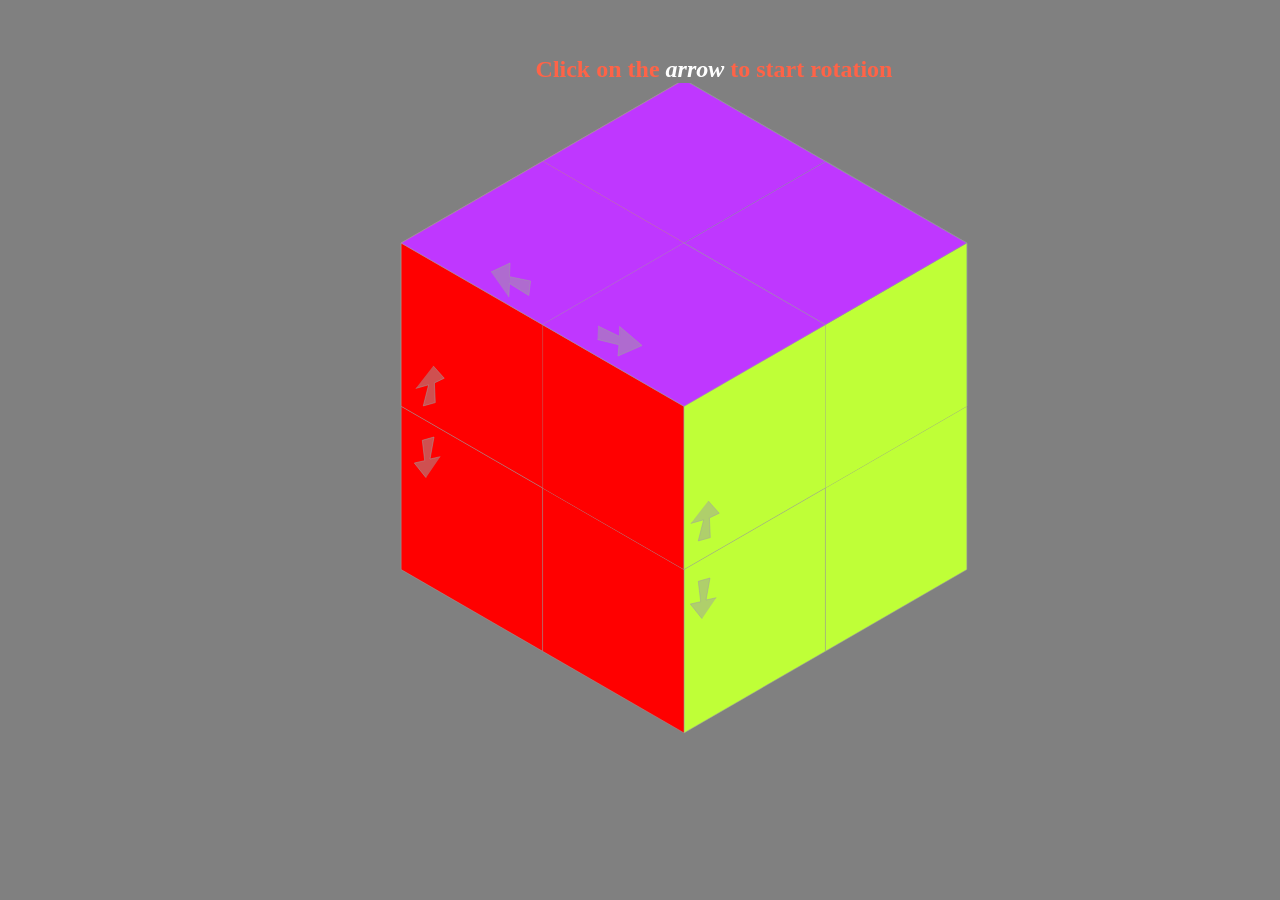
<file: index.html>
<!DOCTYPE html>
<html lang="en">

<!-- 3 lapra jobbra (a lilát balra is) forgató, az SVG DOM-jával operáló program -->
<!-- módosítjuk az animációk időzítési szinkronját -->
<!-- randomTurns(n) n forgatást végez véletlenszerűen -->
<head>
    <meta charset="UTF-8">
    <meta name="viewport" content="width=device-width, initial-scale=1.0">
    <title>Rubik 2x2, szinkronizálás</title>
    <style>
        body {
            background-color: gray;
        }

        svg {
            position: relative;
        }

        .temps {
            /* visibility: hidden; */
            opacity: .2;
        }

        h2 {
            color: tomato;
            text-align: center;
            font-size: x-large;
            margin-bottom: 0;
        }

        h2 i {
            color: white;
        }

        h2 i:hover {
            color: yellow;
            cursor: pointer;
        }

        .rubik {
            margin: 0;
            padding: 0;
            position: absolute;
            top: 4%;
            left: 30%;
        }

        .arrow:hover {
            fill: tomato;
            cursor: pointer;
        }

        /* .narancs,
        .kek, 
        .zold
        {
            position: relative;
            opacity: .2;
        } */

        .koz
        {
            position: relative;
            opacity: .2;
        }

        /* .lila,
        .sarga,
        .piros
        {
            position: relative;
            visibility: hidden
            opacity: .9
        }
        .lila
        {
            opacity: .09;
        } */

        .PIROS, .LILA, .SARGA {
            opacity: .2;
        }
    </style>

</head>

<body>
<!-- <div class="instructions" display="inline-block" >
    <h3 onclick="showBacks()">Show back colors</h3>
    <h3 onclick="hideBacks()">Hide back colors</h3> -->
</div>
    <div class="rubik">
        <h2>Click on the <i onmouseover="showBacks()" onmouseout="showFores()" >arrow</i> to start rotation</h2>
        <svg id="demo-svg" xmlns="http://www.w3.org/2000/svg" width="660" height="660">
            <g id = "newG">
            <polygon class="narancs" id="narancs4" fill="rgba(255, 255, 5,.7)"
            points="158.57864376269038,241.35034190722746 299.99999999999983,159.70068381445478 299.99999999999983,-3.299316185545214 158.57864376269038,78.35034190722746 "></polygon>
            <polygon class="narancs" id="narancs3" fill="rgba(255, 255, 5,.8)"
            points="158.57864376269038,241.35034190722746 158.57864376269038,78.35034190722746 17.157287525380994,160.00000000000009 17.157287525380994,323.00000000000006 "></polygon>
            <polygon class="narancs" id="narancs2" fill="rgba(255, 255, 5,.5)"
                points="158.42,240.95 17,322.6 17,485.9 158.42,404.25"></polygon>
            <polygon class="narancs" id="narancs1" fill="rgba(255, 255, 5,.6)"
                points="158.42,240.95 299.84,159.3 299.84,322.6 158.42,404.25"></polygon>

            <polygon class="kek" id="kek4" fill="rgba(0, 0, 255,.5)"
                points="300,486.5 441.42,568.15 582.84,486.5 441.42,404.85">
            </polygon>
            <polygon class="kek" id="kek3" fill="rgba(0, 0, 255,.6)"
                points="300,486.5 158.58,404.85 300,323.2 441.42,404.85">
            </polygon>
            <polygon class="kek" id="kek2" fill="rgba(0, 0, 255,.7)"
            points="299.91999633789067,486.2459566507248 158.49864010058116,404.59629855795225 17.15864376269053,486.5962832991632 158.58000000000007,568.2459413919357 ">
            </polygon>
            <polygon class="kek" id="kek1" fill="rgba(0, 0, 255,.8)"
            points="299.92,486.24595665072485 158.4986437626905,567.8956147434975 299.9986437626905,649.8955994847084 441.42,568.2459413919358 ">
            </polygon>
            <polygon class="zold" id="zold4" fill="rgba(0, 255, 0, .3)"
                points="441.34135623730947,241.29698237240711 441.34135623730947,404.5962985579523 582.8413562373095,486.59628329916325 582.8413562373095,323.29696711361805 ">
            </polygon>
            <polygon class="zold" id="zold3" fill="rgba(0, 255, 0, .4)"
                points="441.34,241.3 582.84,323.3 582.84,160 441.34,78 ">
            </polygon>
            <polygon class="zold" id="zold2" fill="rgba(0, 255, 0, .5)"
            points="441.42135623730945,241.35034190722735 441.42135623730945,78.35034190722735 299.99999999999983,-3.299316185545214 299.99999999999983,159.70068381445478 "></polygon>
            <polygon class="zold" id="zold1" fill="rgba(0, 255, 0, .6)"
                points="441.58, 240.95 441.58, 404.25 300.16, 322.6 300.16, 159.30 441.58, 240.95" /> -->

            <polygon class="koz" id="lilaKoz" fill="rgba(10, 10, 10, .5)" points="300 486.3 17.16 323 300 159.7 582.84 323 " style="visibility: visible">
            </polygon>
            <polygon class="koz" id="sargaKoz" fill="rgba(10, 10, 10, .5)" points="441.34 404.6 158.5 567.9 158.5 241.3 441.34 78 " style="visibility: visible">
            </polygon>
            <polygon class="koz" id="pirosKoz" fill="rgba(10, 10, 10, .5)" points="441.34 567.9 158.5 404.6 158.5 78 441.34 241.3 " style="visibility: visible">
            </polygon> -->
    
            <polygon class="lila" id="lila4" fill="rgba(191, 55, 255,.5)" points="300,160 441.42, 78.35 582.84,160.0 441.42,241.65">
            </polygon>
            <polygon class="lila" id="lila3" fill="rgba(191, 55, 255,.6)" points="300,160 158.58, 78.35 300.00, -3.3 441.42, 78.35">
            </polygon>
            <polygon class="lila" id="lila2" fill="rgba(191, 55, 255,.7)" points="300,160 158.58,241.65  17.16,160.0 158.58, 78.35">
            </polygon>
            <polygon class="lila" id="lila1" fill="rgba(191, 55, 255,.8)" points="300,160 441.42,241.65 300.00,323.3 158.58,241.65">
            </polygon>

            <polygon class="sarga" id="sarga4" fill="rgba(191, 255, 55,.7)" points="441.42,404.95 441.42,241.65 582.84,160.00 582.84,323.30" style="visibility: visible"></polygon>
            <polygon class="sarga" id="sarga3" fill="rgba(191, 255, 55,.8)" points="441.42,404.95 300.00,486.60 300.00,323.30 441.42,241.65" style="visibility: visible"></polygon>
            <polygon class="sarga" id="sarga2" fill="rgba(191, 255, 55,.5)" points="441.42,404.95 441.42,568.25 300.00,649.90 300.00,486.60" style="visibility: visible"></polygon>
            <polygon class="sarga" id="sarga1" fill="rgba(191, 255, 55,.6)" points="441.42,404.95 582.84,323.30 582.84,486.60 441.42,568.25" style="visibility: visible"></polygon>

            <polygon class="piros" id="piros4" fill="rgba(255, 0, 0, .3)"
                points="158.58,404.95 300.00,486.60 300.00,649.9 158.58,568.25" />
            <polygon class="piros" id="piros3" fill="rgba(255, 0, 0, .4)"
                points="158.58,404.95 158.58,241.65 300.00,323.3 300.00,486.60" />
            <polygon class="piros" id="piros2" fill="rgba(255, 0, 0, .5)"
                points="158.58,404.95  17.16,323.30  17.16,160.0 158.58,241.65" />
            <polygon class="piros" id="piros1" fill="rgba(255, 0, 0, .6)"
                points="158.58,404.95 158.58,568.25  17.16,486.6  17.16,323.30" />

                <!-- <g id="arrowsGroup"><polygon onclick="turnLilaPlusOldalRight90()" class="arrow left-arrow" fill="rgba(255, 255, 255, 0.2)"
                    points="108.1,189.2 124.1,182.3 125.5,193.7 145.5,199.4 144.8,212.5 125.5,200.1 124.8,214.2"
                    transform="matrix(1 0 0 1 30 70)" />
                <polygon onclick="turnSargaPlusOldalRight90()" class="arrow left-arrow" fill="rgba(255, 255, 255, 0.2)"
                    points="119.59449286922822,279.71837389642735 135.5944852398337,272.81834948236485 136.99449439510713,284.21837389642735 156.99449439510713,289.9183555858805 156.29448218807588,303.0183616893961 136.99449439510713,290.6183677929117 136.29448218807588,304.71837389642735 "
                    transform="matrix(0.3 1 -1 0.3 520 260)" />
                <polygon onclick="turnPirosPlusOldalRight90()" class="arrow right-arrow" fill="rgba(255, 255, 255, 0.2)"
                    points="544.22998046875,282.8899841308594 555.239990234375,295.2200012207031 545.4000244140625,299.9000244140625 546.27001953125,319.6100158691406 534.27001953125,322.9100036621094 539.6400146484375,301.82000732421875 526.739990234375,305.4200134277344 "
                    transform="matrix(1 0 0 1 -500 40)" />
                </g> -->

            <!-- temporarily  -->
            <g class = "temps">
                <!-- az animáció koordinátái; ebből kell feltölteni; a számításokat helyettesíti -->
            <polygon id="tempILila" fill="rgba(0,0,0,.5)"
                points="500 160 493.185 189.886 473.205 217.735 441.421 241.65 400 260 351.764 271.535 300 275.47 248.236 271.535 200 260 158.579 241.65 126.795 217.735 106.815 189.886 100 160 106.815 130.114 126.795 102.265 158.579 78.3503 200 60 248.236 48.4645 300 44.5299 351.764 48.4645 400 60 441.421 78.3503 473.205 102.265 493.185 130.114" />
            <polygon id="tempOLila" fill="rgba(0,0,0,.5)"
                points="582.843 160 573.205 202.265 544.949 241.65 500 275.47 441.421 301.421 373.205 317.735 300 323.299 226.795 317.735 158.579 301.421 100 275.47 55.051 241.65 26.7949 202.265 17.1573 160 26.7949 117.735 55.051 78.3503 100 44.5299 158.579 18.5786 226.795 2.26497 300 -3.29932 373.205 2.26497 441.421 18.5786 500 44.5299 544.949 78.3503 573.205 117.735" />

            <polygon id="tempIMLila" fill="rgba(0,0,0,.5)"
                points="500 323 493.185 352.886 473.205 380.735 441.421 404.65 400 423 351.764 434.535 300 438.47 248.236 434.535 200 423 158.579 404.65 126.795 380.735 106.815 352.886 100 323 106.815 293.114 126.795 265.265 158.579 241.35 200 223 248.236 211.464 300 207.53 351.764 211.464 400 223 441.421 241.35 473.205 265.265 493.185 293.114" />
            <polygon id="tempOMLila" fill="rgba(0,0,0,.5)"
                points="582.843 323 573.205 365.265 544.949 404.65 500 438.47 441.421 464.421 373.205 480.735 300 486.299 226.795 480.735 158.579 464.421 100 438.47 55.051 404.65 26.7949 365.265 17.1573 323 26.7949 280.735 55.051 241.35 100 207.53 158.579 181.579 226.795 165.265 300 159.701 373.205 165.265 441.421 181.579 500 207.53 544.949 241.35 573.205 280.735" />

            <polygon id="tempISarga" fill="rgba(0,0,0,.5)"
                points="541.42 231.742 563.895 252.587 578.022 283.814 582.841 323.297 578.023 368.344 563.894 415.885 541.42 462.682 512.13 505.543 478.023 541.549 441.42 568.246 404.817 583.814 370.71 587.193 341.42 578.152 318.945 557.307 304.818 526.079 299.999 486.596 304.817 441.549 318.945 394.008 341.42 347.212 370.709 304.35 404.817 268.344 441.42 241.648 478.023 226.079 512.13 222.701" />
            <polygon id="tempOSarga" fill="rgba(0,0,0,.5)"
                points="582.841 159.997 614.625 189.477 634.605 233.64 641.42 289.477 634.605 353.183 614.625 420.417 582.841 486.596 541.42 547.211 493.184 598.131 441.42 635.887 389.656 657.904 341.42 662.682 299.999 649.896 268.215 620.417 248.235 576.254 241.42 520.417 248.235 456.71 268.215 389.477 299.999 323.297 341.42 262.682 389.656 211.762 441.42 174.007 493.184 151.99 541.42 147.212" />

            <polygon id="tempIMSarga" fill="rgba(0,0,0,.5)"
                points="399.92 149.742 422.395 170.587 436.522 201.814 441.341 241.297 436.523 286.344 422.394 333.885 399.92 380.682 370.63 423.543 336.523 459.549 299.92 486.246 263.317 501.814 229.21 505.193 199.92 496.152 177.445 475.307 163.318 444.079 158.499 404.596 163.317 359.549 177.445 312.008 199.92 265.212 229.209 222.35 263.317 186.344 299.92 159.648 336.523 144.079 370.63 140.701" />
            <polygon id="tempOMSarga" fill="rgba(0,0,0,.5)"
                points="441.342 77.9974 473.125 107.477 493.105 151.64 499.92 207.477 493.105 271.183 473.125 338.417 441.341 404.596 399.92 465.212 351.684 516.131 299.92 553.887 248.156 575.904 199.92 580.682 158.499 567.896 126.715 538.417 106.735 494.254 99.92 438.417 106.735 374.71 126.715 307.477 158.499 241.297 199.92 180.682 248.156 129.762 299.92 92.0065 351.684 69.9897 399.92 65.2116" />

            <polygon id="tempIPiros" fill="rgba(0,0,0,.5)"
                points="258.58 578.152 229.29 587.193 195.183 583.814 158.58 568.246 121.977 541.549 87.8699 505.543 58.58 462.682 36.1059 415.885 21.9775 368.344 17.1585 323.297 21.9775 283.814 36.1055 252.587 58.58 231.742 87.8695 222.701 121.977 226.079 158.58 241.648 195.183 268.344 229.291 304.35 258.58 347.212 281.055 394.008 295.183 441.549 300.001 486.596 295.182 526.079 281.055 557.307" />
            <polygon id="tempOPiros" fill="rgba(0,0,0,.5)"
                points="300.001 649.896 258.58 662.682 210.344 657.904 158.58 635.887 106.816 598.131 58.58 547.211 17.1589 486.596 -14.625 420.417 -34.6047 353.183 -41.42 289.477 -34.6055 233.64 -14.6251 189.477 17.1587 159.998 58.58 147.212 106.816 151.99 158.58 174.007 210.344 211.762 258.58 262.682 300.001 323.297 331.785 389.477 351.765 456.71 358.58 520.417 351.765 576.254 331.785 620.417" />

            <polygon id="tempIMPiros" fill="rgba(0,0,0,.5)"
                points="399.92 496.152 370.63 505.193 336.523 501.814 299.92 486.246 263.317 459.549 229.21 423.543 199.92 380.682 177.446 333.885 163.317 286.344 158.499 241.297 163.318 201.814 177.445 170.587 199.92 149.742 229.21 140.701 263.317 144.079 299.92 159.648 336.523 186.344 370.631 222.35 399.92 265.212 422.395 312.008 436.523 359.549 441.341 404.596 436.522 444.079 422.395 475.307" />
            <polygon id="tempOMPiros" fill="rgba(0,0,0,.5)"
                points="441.342 567.896 399.92 580.682 351.684 575.904 299.92 553.887 248.156 516.131 199.92 465.211 158.499 404.596 126.715 338.417 106.735 271.183 99.92 207.477 106.735 151.64 126.715 107.477 158.499 77.9977 199.92 65.2116 248.156 69.9897 299.92 92.0065 351.684 129.762 399.92 180.682 441.341 241.297 473.125 307.477 493.105 374.71 499.92 438.417 493.105 494.254 473.125 538.417" />
                <!-- a koordináták vége -->
            </g>
            </g>
        </svg>
    </div>
    <script src="js/vec3functions.js"></script>
    <!-- <script src="node_modules/animejs/lib/anime.min.js"></script> -->
    <script src="js/anima.js"></script>
    <script src="js/mainq03.js"></script>
    <!-- <script src="/dist/snap.svg.js"></script> -->
</body>

</html>
</file>
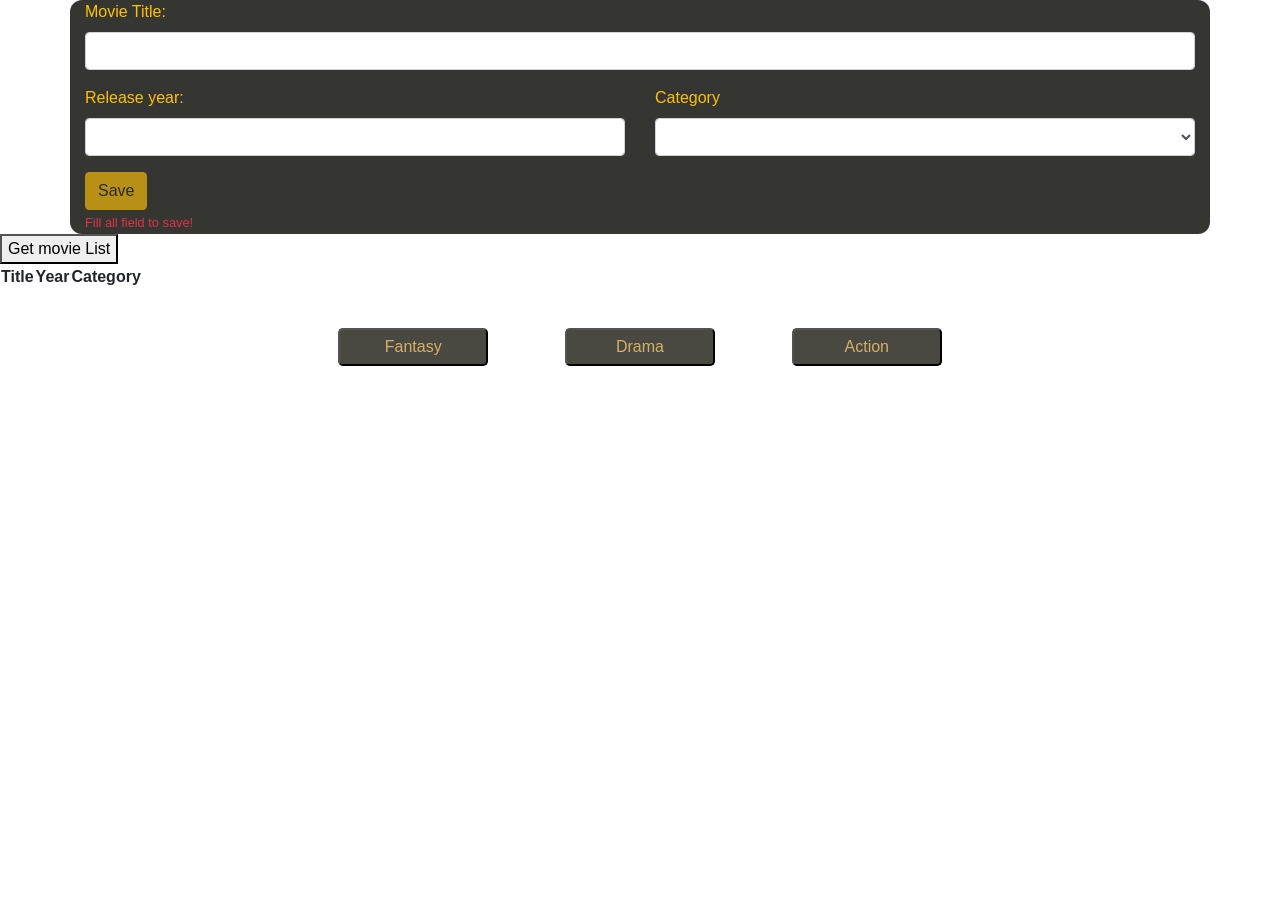
<file: index0.html>
<!doctype html>
<html lang="en">
<head>
  <meta charset="utf-8">
  <title>Cinema</title>
  <base href="/">
  <meta name="viewport" content="width=device-width, initial-scale=1">
  <link rel="icon" type="image/x-icon" href="favicon.ico">
<link rel="stylesheet" href="styles.59aef4b0229417bebb78.css"></head>
<body>
  <app-root></app-root>
<script src="runtime.7b63b9fd40098a2e8207.js" defer></script><script src="polyfills.94daefd414b8355106ab.js" defer></script><script src="main.dfe6020efceba378d7f1.js" defer></script></body>
</html>
</file>
